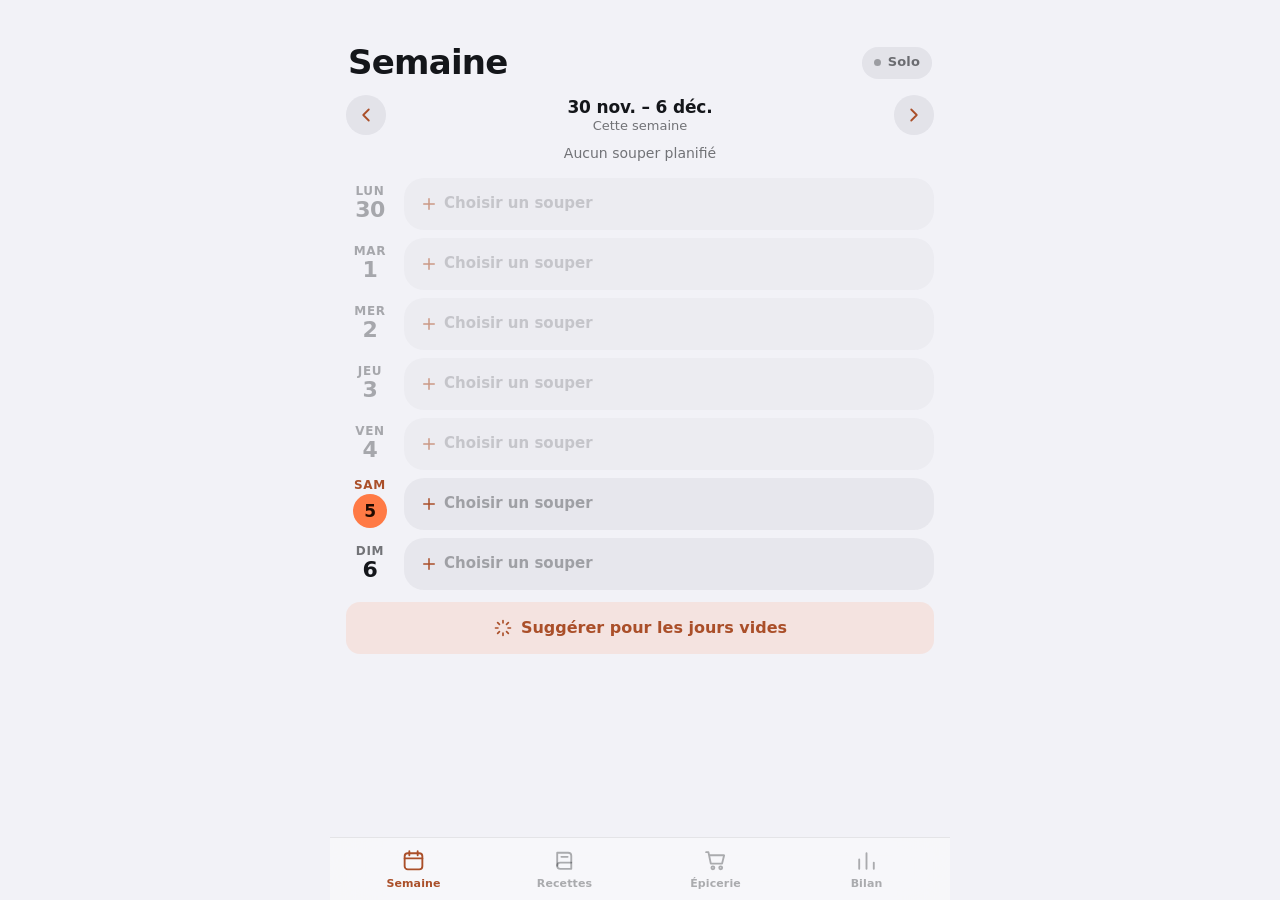
<file: index.html>
<!DOCTYPE html>
<html lang="fr">
<head>
<meta charset="UTF-8">
<meta name="viewport" content="width=device-width, initial-scale=1, viewport-fit=cover">
<title>Popote</title>
<meta name="theme-color" content="#000000" media="(prefers-color-scheme: dark)">
<meta name="theme-color" content="#F2F2F7" media="(prefers-color-scheme: light)">
<meta name="mobile-web-app-capable" content="yes">
<meta name="apple-mobile-web-app-capable" content="yes">
<meta name="apple-mobile-web-app-title" content="Popote">
<meta name="apple-mobile-web-app-status-bar-style" content="black-translucent">
<link rel="stylesheet" href="style.css?v=6">
<link rel="manifest" href="manifest.json">
<link rel="apple-touch-icon" href="icons/icon-180.png">
<link rel="icon" href="icons/icon-192.png" type="image/png">
</head>
<body>

<div class="app" id="app">
  <main class="pages">

    <!-- ── Semaine ── -->
    <section class="page" id="page-semaine" data-tab="semaine">
      <div class="page-bar"><span class="page-bar-title">Semaine</span></div>
      <div class="page-scroll">
        <div class="title-row">
          <h1 class="big-title">Semaine</h1>
          <button class="sync-pill" data-open-settings aria-label="Partage et réglages"></button>
        </div>
        <div class="week-nav">
          <button class="icon-btn" id="week-prev" aria-label="Semaine précédente">
            <svg viewBox="0 0 24 24"><path d="m15 6-6 6 6 6"/></svg>
          </button>
          <button class="week-label" id="week-label" aria-label="Revenir à cette semaine">
            <span class="week-range" id="week-range"></span>
            <span class="week-rel" id="week-rel"></span>
          </button>
          <button class="icon-btn" id="week-next" aria-label="Semaine suivante">
            <svg viewBox="0 0 24 24"><path d="m9 6 6 6-6 6"/></svg>
          </button>
        </div>
        <p class="week-sum" id="week-sum"></p>
        <div class="days" id="days"></div>
        <button class="tile-btn" id="fill-week">
          <svg viewBox="0 0 24 24" aria-hidden="true"><path d="M12 3v3M12 18v3M3 12h3M18 12h3M5.6 5.6l2.1 2.1M16.3 16.3l2.1 2.1M5.6 18.4l2.1-2.1M16.3 7.7l2.1-2.1"/></svg>
          Suggérer pour les jours vides
        </button>
      </div>
    </section>

    <!-- ── Recettes ── -->
    <section class="page" id="page-recettes" data-tab="recettes" hidden>
      <div class="page-bar"><span class="page-bar-title">Recettes</span></div>
      <div class="page-scroll">
        <div class="title-row">
          <h1 class="big-title">Recettes</h1>
          <button class="sync-pill" data-open-settings aria-label="Partage et réglages"></button>
        </div>
        <div class="tile-row top">
          <button class="tile-btn" id="new-recipe">
            <svg viewBox="0 0 24 24" aria-hidden="true"><path d="M12 5v14M5 12h14"/></svg>
            Nouvelle
          </button>
          <button class="tile-btn" id="import-recipe">
            <svg viewBox="0 0 24 24" aria-hidden="true"><path d="M12 4v11M7.5 10.5 12 15l4.5-4.5M5 19h14"/></svg>
            Importer
          </button>
        </div>
        <label class="search">
          <svg viewBox="0 0 24 24" aria-hidden="true"><circle cx="11" cy="11" r="6.5"/><path d="m20 20-4.2-4.2"/></svg>
          <input id="rec-search" type="search" placeholder="Rechercher une recette ou un ingrédient" autocomplete="off">
        </label>
        <div class="filters" id="rec-filters"></div>
        <div class="rec-list" id="rec-list"></div>
      </div>
    </section>

    <!-- ── Épicerie ── -->
    <section class="page" id="page-epicerie" data-tab="epicerie" hidden>
      <div class="page-bar"><span class="page-bar-title">Épicerie</span></div>
      <div class="page-scroll">
        <div class="title-row">
          <h1 class="big-title">Épicerie</h1>
          <button class="sync-pill" data-open-settings aria-label="Partage et réglages"></button>
        </div>
        <p class="big-sub" id="groc-sub"></p>
        <div class="groc-hero" id="groc-hero" hidden>
          <svg class="ring" viewBox="0 0 44 44" aria-hidden="true"><circle cx="22" cy="22" r="18"/><circle class="ring-fill" cx="22" cy="22" r="18" pathLength="100"/></svg>
          <div class="hero-left"><b id="hero-left"></b><small id="hero-left-sub"></small></div>
          <div class="hero-budget" id="groc-budget"></div>
        </div>
        <button class="primary-btn wide shop-btn" id="groc-shop" hidden>
          <svg viewBox="0 0 24 24" aria-hidden="true"><path d="M3 4h2.2l2.3 11h10.8l2-8H6.4"/><circle cx="9.5" cy="19" r="1.4"/><circle cx="17" cy="19" r="1.4"/></svg>
          Mode magasin
        </button>
        <form class="add-row" id="add-extra">
          <input id="extra-input" placeholder="Ajouter un article (ex. 2 l de lait)" autocomplete="off" enterkeyhint="done">
          <button class="add-btn" aria-label="Ajouter">
            <svg viewBox="0 0 24 24"><path d="M12 5v14M5 12h14"/></svg>
          </button>
        </form>
        <div id="groc-list"></div>
        <div class="groc-foot" id="groc-foot">
          <button class="ghost-btn" id="groc-pantry">Garde-manger</button>
          <button class="ghost-btn" id="groc-share">Partager</button>
          <button class="ghost-btn" id="groc-reset">Décocher</button>
        </div>
      </div>
    </section>

    <!-- ── Bilan ── -->
    <section class="page" id="page-bilan" data-tab="bilan" hidden>
      <div class="page-bar"><span class="page-bar-title">Bilan</span></div>
      <div class="page-scroll">
        <div class="title-row">
          <h1 class="big-title">Bilan</h1>
          <button class="sync-pill" data-open-settings aria-label="Partage et réglages"></button>
        </div>
        <div id="bilan"></div>
      </div>
    </section>
  </main>

  <nav class="tabbar" id="tabbar">
    <button class="tab" data-tab="semaine">
      <svg viewBox="0 0 24 24"><rect x="3.5" y="5" width="17" height="15.5" rx="3"/><path d="M3.5 10h17M8 3v4M16 3v4"/></svg>
      <span>Semaine</span>
    </button>
    <button class="tab" data-tab="recettes">
      <svg viewBox="0 0 24 24"><path d="M5 4.5h10.5a3 3 0 0 1 3 3V20H8a3 3 0 0 1-3-3z"/><path d="M5 17a3 3 0 0 1 3-3h10.5M9 8.5h6"/></svg>
      <span>Recettes</span>
    </button>
    <button class="tab" data-tab="epicerie">
      <svg viewBox="0 0 24 24"><path d="M3 4h2.2l2.3 11h10.8l2-8H6.4"/><circle cx="9.5" cy="19" r="1.4"/><circle cx="17" cy="19" r="1.4"/></svg>
      <span>Épicerie</span>
      <b class="tab-badge" id="groc-badge" hidden></b>
    </button>
    <button class="tab" data-tab="bilan">
      <svg viewBox="0 0 24 24"><path d="M5 20V11M12 20V5M19 20v-6"/></svg>
      <span>Bilan</span>
    </button>
  </nav>
</div>

<div class="scrim" id="scrim" hidden></div>
<div class="sheet" id="sheet" role="dialog" aria-modal="true" hidden></div>
<div class="toast" id="toast" role="status" aria-live="polite"></div>

<script type="module" src="js/app.js?v=6"></script>
<script>
  if ("serviceWorker" in navigator) {
    addEventListener("load", () => navigator.serviceWorker.register("sw.js").catch(() => {}));
  }
</script>
</body>
</html>
</file>
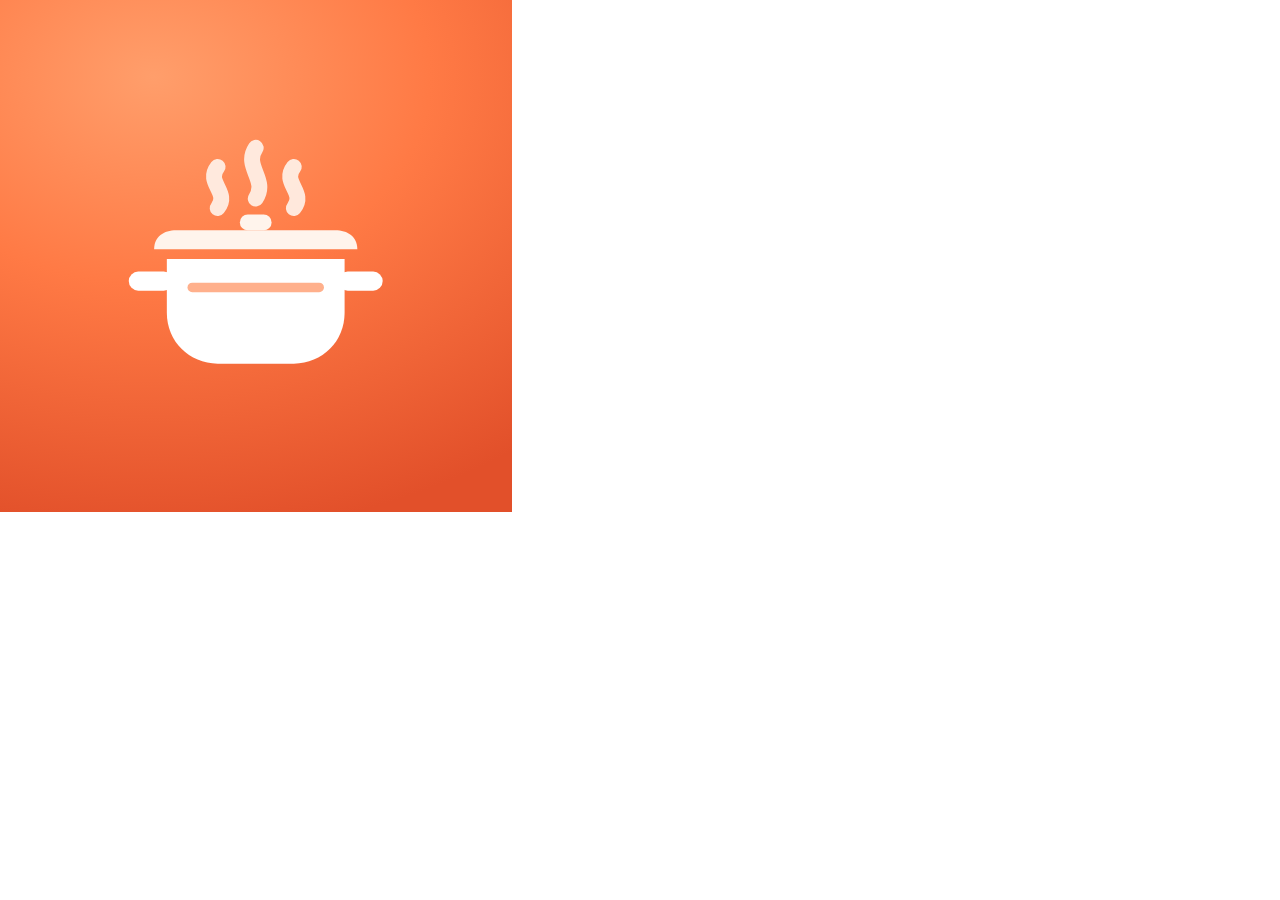
<file: icons/icon.html>
<!doctype html><html><head><meta charset="utf-8"><style>
html,body{margin:0;background:transparent}
.i{width:512px;height:512px;display:grid;place-items:center;
 background:radial-gradient(120% 90% at 30% 15%,#FF9E6B 0%,#FF7A45 45%,#E2502A 100%);}
.m .i{background:radial-gradient(120% 90% at 30% 15%,#FF9E6B 0%,#FF7A45 45%,#E2502A 100%)}
svg{width:62%;height:62%}
.m svg{width:48%;height:48%}
</style></head><body class="">
<div class="i"><svg viewBox="0 0 100 100">
  <!-- vapeur -->
  <g fill="none" stroke="#FFF4EC" stroke-width="5" stroke-linecap="round" opacity=".9">
    <path d="M38 22c-4 5 4 8 0 13"/><path d="M50 16c-4 6 4 10 0 16"/><path d="M62 22c-4 5 4 8 0 13"/>
  </g>
  <!-- couvercle -->
  <rect x="45" y="37" width="10" height="5" rx="2.5" fill="#FFF4EC"/>
  <path d="M18 48c0-4 3-6 7-6h50c4 0 7 2 7 6z" fill="#FFF4EC"/>
  <!-- marmite -->
  <path d="M22 51h56v17c0 9-7 16-16 16H38c-9 0-16-7-16-16z" fill="#FFFFFF"/>
  <rect x="10" y="55" width="14" height="6" rx="3" fill="#FFFFFF"/>
  <rect x="76" y="55" width="14" height="6" rx="3" fill="#FFFFFF"/>
  <path d="M30 60h40" stroke="#FFB08C" stroke-width="3" stroke-linecap="round"/>
</svg></div>
<script>if(location.hash==="#m")document.body.className="m"</script>
</body></html>
</file>
<file: style.css>
/* ============================================================
   Popote — feuille de style
   Même grammaire que Reps : toutes les couleurs sont des tokens
   posés ici, redéfinis pour le thème clair (qui suit iOS). Un seul
   accent, « tomate », dont le reste se déduit en color-mix.
   ============================================================ */

:root {
  --accent:     #FF7A45;
  --accent-ink: #1F0A00;
  --accent-tx:  #FF9A6E;
  --accent-soft: color-mix(in srgb, var(--accent) 16%, transparent);

  --bg:      #000000;
  --card:    #141518;
  --card-2:  #1C1D21;
  --fill:    rgba(255,255,255,.07);
  --fill-2:  rgba(255,255,255,.11);
  --line:    rgba(255,255,255,.09);
  --hair:    rgba(255,255,255,.08);

  --tx:      #F2F3F5;
  --tx-2:    rgba(242,243,245,.58);
  --tx-3:    rgba(242,243,245,.32);

  --bar:       rgba(12,12,14,.72);
  --bar-solid: #0C0C0E;
  --sheet:     rgba(26,27,31,.86);
  --sheet-solid: #1A1B1F;
  --toast:     rgba(40,41,46,.94);
  --scrim:     rgba(0,0,0,.55);

  --green: #30D158; --orange: #FF9F0A; --red: #FF453A;
  --red-tx: #FF8A80;

  --sh-card: 0 1px 0 rgba(255,255,255,.04) inset;
  --sh-sheet: 0 -20px 60px rgba(0,0,0,.6);

  --r-xl: 28px; --r-lg: 20px; --r-md: 14px; --r-sm: 10px;
  --safe-t: env(safe-area-inset-top, 0px);
  --safe-b: env(safe-area-inset-bottom, 0px);
  --tabbar-h: 52px;
  color-scheme: dark;
}

@media (prefers-color-scheme: light) {
  :root {
    --accent-tx: color-mix(in srgb, var(--accent) 60%, #2A0E00);
    --accent-soft: color-mix(in srgb, var(--accent) 13%, transparent);

    --bg:     #F2F2F7;
    --card:   #FFFFFF;
    --card-2: #FFFFFF;
    --fill:   rgba(118,118,128,.12);
    --fill-2: rgba(118,118,128,.18);
    --line:   rgba(0,0,0,.08);
    --hair:   rgba(0,0,0,.08);

    --tx:   #14161A;
    --tx-2: rgba(20,22,26,.58);
    --tx-3: rgba(20,22,26,.34);

    --bar:   rgba(248,248,250,.74);
    --bar-solid: #F7F7F9;
    --sheet: rgba(250,250,252,.9);
    --sheet-solid: #FAFAFC;
    --toast: rgba(30,31,35,.94);
    --scrim: rgba(0,0,0,.25);
    --red-tx: #C9271C;

    --sh-card: 0 1px 2px rgba(0,0,0,.04), 0 4px 14px rgba(0,0,0,.04);
    --sh-sheet: 0 -12px 40px rgba(0,0,0,.14);
    color-scheme: light;
  }
}

* { box-sizing: border-box; -webkit-tap-highlight-color: transparent; }
[hidden] { display: none !important; }

html, body { height: 100%; margin: 0; }
body {
  background: var(--bg);
  color: var(--tx);
  font: 100%/1.45 -apple-system, BlinkMacSystemFont, "SF Pro Text", system-ui, "Segoe UI", sans-serif;
  -webkit-font-smoothing: antialiased;
  overflow: hidden;
  overscroll-behavior: none;
}
button, input, textarea { font: inherit; color: inherit; }
button { cursor: pointer; background: none; border: 0; padding: 0; }
button:disabled { cursor: default; }
:where(input, textarea) { font-size: max(1rem, 16px); }   /* pas de zoom iOS au focus */
svg { width: 22px; height: 22px; fill: none; stroke: currentColor; stroke-width: 2;
      stroke-linecap: round; stroke-linejoin: round; flex: none; }
code { font-family: ui-monospace, "SF Mono", Menlo, monospace; font-size: .9em; }

/* Retour tactile commun : sur l'appui, instantané. */
.meal, .pick-row, .rec-card, .tile-btn, .primary-btn, .ghost-btn, .icon-btn, .add-btn,
.g-main, .tab, .sync-pill, .week-label, .stepper button, .emoji-quick button, .head-btn, .g-del {
  transition: transform .12s ease-out, background-color .15s, opacity .15s;
  touch-action: manipulation;
}
:is(.meal, .pick-row, .rec-card, .tile-btn, .primary-btn, .ghost-btn, .g-main):active { transform: scale(.975); }
:is(.icon-btn, .add-btn, .stepper button, .emoji-quick button, .sync-pill, .g-del):active { transform: scale(.9); }
:is(.head-btn, .tab):active { opacity: .55; }

/* ── Squelette ─────────────────────────────────────────────── */

.app { height: 100%; max-width: 620px; margin: 0 auto; position: relative; }
.pages, .page { position: absolute; inset: 0; }
.page-scroll {
  height: 100%; overflow-y: auto; -webkit-overflow-scrolling: touch;
  padding: calc(var(--safe-t) + 18px) 16px calc(var(--tabbar-h) + var(--safe-b) + 32px);
  overscroll-behavior-y: contain;
}

/* Barre du haut : invisible tant que le grand titre est à l'écran,
   puis matériau translucide + petit titre, comme iOS. */
.page-bar {
  position: absolute; top: 0; left: 0; right: 0; z-index: 5;
  height: calc(var(--safe-t) + 44px); padding-top: var(--safe-t);
  display: grid; place-items: center;
  pointer-events: none;
  background: transparent; border-bottom: .5px solid transparent;
  transition: background-color .2s, border-color .2s;
}
.page-bar-title { font-weight: 600; font-size: 1.0625rem; opacity: 0; transform: translateY(4px);
                  transition: opacity .2s, transform .2s; }
.page.scrolled .page-bar {
  background: var(--bar); border-bottom-color: var(--hair);
  -webkit-backdrop-filter: blur(24px) saturate(180%); backdrop-filter: blur(24px) saturate(180%);
}
.page.scrolled .page-bar-title { opacity: 1; transform: none; }

.title-row { display: flex; align-items: center; justify-content: space-between; gap: 12px; margin: 26px 2px 6px; }
.big-title { font-size: 2.125rem; line-height: 1.1; letter-spacing: -.022em; font-weight: 800; margin: 0; }
.big-sub { margin: 0 2px 12px; color: var(--tx-2); font-size: .9375rem; }

/* ── Pastille de synchro ── */
.sync-pill {
  display: inline-flex; align-items: center; gap: 7px;
  height: 32px; padding: 0 12px; border-radius: 99px;
  background: var(--fill); color: var(--tx-2);
  font-size: .8125rem; font-weight: 600; letter-spacing: .01em;
}
.sync-pill i { width: 7px; height: 7px; border-radius: 50%; background: var(--tx-3); }
.sync-pill[data-tone="ok"] i   { background: var(--green); box-shadow: 0 0 0 3px color-mix(in srgb, var(--green) 25%, transparent); }
.sync-pill[data-tone="busy"] i { background: var(--accent); animation: pulse 1s ease-in-out infinite alternate; }
.sync-pill[data-tone="warn"] i { background: var(--orange); }
.sync-pill[data-tone="bad"] i  { background: var(--red); }
@keyframes pulse { to { opacity: .3; } }

/* ── Boutons génériques ── */
.icon-btn {
  width: 40px; height: 40px; border-radius: 50%;
  display: grid; place-items: center; color: var(--accent-tx); background: var(--fill);
}
.tile-btn {
  width: 100%; margin-top: 12px; min-height: 52px; border-radius: var(--r-md);
  display: flex; align-items: center; justify-content: center; gap: 8px;
  color: var(--accent-tx); font-weight: 600; background: var(--accent-soft);
}
.tile-btn svg { width: 20px; height: 20px; }
.primary-btn {
  min-height: 50px; padding: 0 20px; border-radius: var(--r-md);
  background: var(--accent); color: var(--accent-ink); font-weight: 700;
}
.ghost-btn {
  min-height: 46px; padding: 0 18px; border-radius: var(--r-md);
  background: var(--fill); color: var(--accent-tx); font-weight: 600;
}
.ghost-btn.danger { color: var(--red-tx); }
.wide { width: 100%; margin-top: 10px; }
.head-btn { min-width: 64px; min-height: 44px; color: var(--accent-tx); font-size: 1.0625rem; text-align: left; }
.head-btn:last-child { text-align: right; }
.head-btn.strong { font-weight: 700; }
.head-btn:disabled { color: var(--tx-3); }
.chip {
  flex: none; font-size: .75rem; font-weight: 600; padding: 4px 9px; border-radius: 99px;
  color: var(--accent-tx); background: var(--accent-soft);
}
.empty-note { color: var(--tx-2); text-align: center; padding: 28px 12px; margin: 0; }

.search {
  display: flex; align-items: center; gap: 8px; height: 42px; padding: 0 12px; margin: 10px 0 14px;
  border-radius: 12px; background: var(--fill); color: var(--tx-2);
}
.search svg { width: 18px; height: 18px; }
.search input { flex: 1; min-width: 0; border: 0; outline: 0; background: none; color: var(--tx); }
.search input::placeholder { color: var(--tx-3); }
.search input::-webkit-search-cancel-button { filter: grayscale(1); }

/* ── Semaine ───────────────────────────────────────────────── */

.week-nav { display: flex; align-items: center; gap: 10px; margin: 12px 0 16px; }
.week-label { flex: 1; display: flex; flex-direction: column; align-items: center; line-height: 1.2; padding: 4px; border-radius: 12px; }
.week-range { font-weight: 700; font-size: 1.0625rem; letter-spacing: -.01em; }
.week-rel { font-size: .8125rem; color: var(--tx-2); }

.days { display: flex; flex-direction: column; gap: 8px; }
.day { display: flex; align-items: stretch; gap: 10px; }
.day-date {
  flex: none; width: 48px; display: flex; flex-direction: column; align-items: center; justify-content: center;
  line-height: 1.1;
}
.dow { font-size: .75rem; font-weight: 600; text-transform: uppercase; letter-spacing: .06em; color: var(--tx-2); }
.dnum { font-size: 1.375rem; font-weight: 700; letter-spacing: -.02em; font-variant-numeric: tabular-nums; }
.day.today .dow { color: var(--accent-tx); }
.day.today .dnum {
  color: var(--accent-ink); background: var(--accent);
  width: 34px; height: 34px; border-radius: 50%; display: grid; place-items: center;
  font-size: 1.0625rem; margin-top: 2px;
}
.day-date.small { width: 40px; }

.meal {
  flex: 1; min-width: 0; min-height: 64px; display: flex; align-items: center; gap: 12px;
  padding: 10px 14px; border-radius: var(--r-lg); text-align: left;
  background: var(--card); box-shadow: var(--sh-card);
}
.meal.empty {
  justify-content: center; gap: 6px; color: var(--tx-3); font-weight: 600; font-size: .9375rem;
  background: transparent; box-shadow: none; border: 1.5px dashed var(--line);
}
.meal.empty svg { width: 18px; height: 18px; }
.day.today .meal:not(.empty) { box-shadow: var(--sh-card), inset 0 0 0 1.5px color-mix(in srgb, var(--accent) 55%, transparent); }
.meal-emoji {
  flex: none; width: 42px; height: 42px; border-radius: 12px; display: grid; place-items: center;
  font-size: 1.5rem; background: var(--fill);
}
.meal-main { flex: 1; min-width: 0; display: flex; flex-direction: column; line-height: 1.25; }
.meal-main b { font-weight: 600; white-space: nowrap; overflow: hidden; text-overflow: ellipsis; }
.meal-main small { color: var(--tx-2); font-size: .8125rem; margin-top: 2px; }

/* ── Recettes ──────────────────────────────────────────────── */

.rec-list, .pick-list { display: flex; flex-direction: column; gap: 8px; }
.rec-card, .pick-row {
  display: flex; align-items: center; gap: 12px; padding: 10px 14px; min-height: 66px;
  border-radius: var(--r-lg); background: var(--card); box-shadow: var(--sh-card); text-align: left;
}
.rec-emoji {
  flex: none; width: 46px; height: 46px; border-radius: 13px; display: grid; place-items: center;
  font-size: 1.625rem; background: var(--fill);
}
.pick-row { background: var(--fill); box-shadow: none; }
.pick-row.current { background: var(--accent-soft); }
.pick-row .meal-emoji { background: var(--card-2); }
.tick { color: var(--accent-tx); }

/* ── Épicerie ──────────────────────────────────────────────── */

.progress { height: 6px; border-radius: 99px; background: var(--fill); overflow: hidden; margin: 0 2px 16px; }
.progress span {
  display: block; height: 100%; border-radius: inherit; background: var(--accent);
  transform-origin: left; transition: transform .45s cubic-bezier(.2,.8,.2,1);
}
.add-row { display: flex; gap: 8px; margin-bottom: 18px; }
.add-row input {
  flex: 1; min-width: 0; height: 46px; padding: 0 14px; border-radius: var(--r-md);
  border: 0; outline: 0; background: var(--card); box-shadow: var(--sh-card);
}
.add-row input::placeholder { color: var(--tx-3); }
.add-row input:focus { box-shadow: 0 0 0 2px var(--accent); }
.add-btn {
  flex: none; width: 46px; height: 46px; border-radius: var(--r-md);
  display: grid; place-items: center; background: var(--accent); color: var(--accent-ink);
}

.aisle { margin-bottom: 18px; }
.aisle-head {
  display: flex; justify-content: space-between; align-items: baseline;
  padding: 0 6px 6px; font-weight: 700; font-size: .9375rem;
}
.aisle-head small { color: var(--tx-3); font-weight: 600; font-variant-numeric: tabular-nums; }
.aisle-card { border-radius: var(--r-lg); background: var(--card); box-shadow: var(--sh-card); overflow: hidden; }
.g-row { display: flex; align-items: center; }
.g-row + .g-row { border-top: .5px solid var(--hair); }
.g-main { flex: 1; min-width: 0; display: flex; align-items: center; gap: 12px; padding: 11px 14px; text-align: left; min-height: 56px; }
.g-main:active { transform: none; background: var(--fill); }
.check {
  flex: none; width: 24px; height: 24px; border-radius: 50%;
  border: 2px solid var(--tx-3); display: grid; place-items: center;
  transition: background-color .15s, border-color .15s;
}
.check svg { width: 15px; height: 15px; stroke-width: 3; color: var(--accent-ink); opacity: 0; transition: opacity .12s; }
.g-row.done .check { background: var(--accent); border-color: var(--accent); }
.g-row.done .check svg { opacity: 1; }
.g-text { flex: 1; min-width: 0; display: flex; flex-direction: column; line-height: 1.25; }
.g-text b { font-weight: 500; }
.g-text b::first-letter { text-transform: uppercase; }
.g-text small { color: var(--tx-3); font-size: .75rem; margin-top: 2px; white-space: nowrap; overflow: hidden; text-overflow: ellipsis; }
.g-qty { flex: none; color: var(--tx-2); font-size: .9375rem; font-variant-numeric: tabular-nums; }
.g-row.done .g-text b { color: var(--tx-3); text-decoration: line-through; text-decoration-color: var(--tx-3); }
.g-row.done .g-qty { color: var(--tx-3); }
.g-del { flex: none; width: 44px; height: 44px; margin-right: 4px; display: grid; place-items: center; color: var(--tx-3); }
.g-del svg { width: 18px; height: 18px; }
.groc-foot { display: flex; gap: 8px; margin-top: 4px; }
.groc-foot .ghost-btn { flex: 1; }

.empty-state { text-align: center; padding: 40px 24px; color: var(--tx-2); }
.empty-state b { display: block; color: var(--tx); font-size: 1.0625rem; margin: 8px 0 4px; }
.empty-state p { margin: 0 auto; max-width: 30ch; font-size: .9375rem; }
.empty-emoji { font-size: 2.75rem; }

/* ── Barre d'onglets ───────────────────────────────────────── */

.tabbar {
  position: absolute; left: 0; right: 0; bottom: 0; z-index: 10;
  display: flex; justify-content: space-around;
  padding: 6px 8px calc(var(--safe-b) + 4px);
  background: var(--bar); border-top: .5px solid var(--hair);
  -webkit-backdrop-filter: blur(24px) saturate(180%); backdrop-filter: blur(24px) saturate(180%);
}
.tab {
  position: relative; flex: 1; max-width: 140px; height: var(--tabbar-h);
  display: flex; flex-direction: column; align-items: center; justify-content: center; gap: 3px;
  color: var(--tx-3); font-size: .6875rem; font-weight: 600; letter-spacing: .01em;
}
.tab svg { width: 25px; height: 25px; stroke-width: 1.8; }
.tab[aria-current="page"] { color: var(--accent-tx); }
.tab-badge {
  position: absolute; top: 4px; left: calc(50% + 8px);
  min-width: 18px; height: 18px; padding: 0 5px; border-radius: 99px;
  background: var(--accent); color: var(--accent-ink);
  font-size: .6875rem; font-weight: 700; line-height: 18px; text-align: center; font-variant-numeric: tabular-nums;
}

/* ── Feuille du bas ────────────────────────────────────────── */

.scrim { position: fixed; inset: 0; z-index: 40; background: var(--scrim); opacity: 0; }
.sheet {
  position: fixed; left: 0; right: 0; bottom: 0; z-index: 41;
  max-width: 620px; margin: 0 auto; max-height: calc(100dvh - var(--safe-t) - 24px);
  display: flex; flex-direction: column;
  border-radius: var(--r-xl) var(--r-xl) 0 0;
  background: var(--sheet); box-shadow: var(--sh-sheet);
  -webkit-backdrop-filter: blur(30px) saturate(180%); backdrop-filter: blur(30px) saturate(180%);
  transform: translate3d(0,100%,0); will-change: transform;
}
.grabber {
  position: absolute; top: 6px; left: 50%; width: 38px; height: 5px; margin-left: -19px;
  border-radius: 99px; background: var(--tx-3); pointer-events: none;
}
.sheet-head {
  flex: none; display: flex; align-items: center; justify-content: space-between; gap: 8px;
  padding: 14px 16px 6px; touch-action: none; cursor: grab;
}
.sheet-title { font-weight: 700; font-size: 1.0625rem; text-align: center; flex: 1; min-width: 0;
               white-space: nowrap; overflow: hidden; text-overflow: ellipsis; }
.sheet-body {
  flex: 1; min-height: 0; overflow-y: auto; overscroll-behavior: contain;
  padding: 8px 16px calc(var(--safe-b) + 24px);
}
.sheet-sub { color: var(--tx-2); margin: 0 2px 12px; }
.sheet .search { margin-top: 4px; }

/* Détail de recette */
.rd-hero { text-align: center; padding: 4px 8px 14px; }
.rd-emoji { font-size: 3.5rem; line-height: 1; display: block; }
.rd-hero h2 { margin: 10px 0 4px; font-size: 1.5rem; line-height: 1.15; letter-spacing: -.018em; font-weight: 800; }
.rd-hero p { margin: 0; color: var(--tx-2); }
.rd-actions { display: flex; gap: 8px; margin-bottom: 20px; }
.rd-actions > * { flex: 1; }
.rd-sec { margin-bottom: 22px; }
.rd-sec-head { display: flex; justify-content: space-between; align-items: center; margin-bottom: 8px; }
.rd-sec h3 { margin: 0 2px; font-size: 1.1875rem; letter-spacing: -.01em; }
.stepper { display: flex; align-items: center; gap: 4px; background: var(--fill); border-radius: 99px; padding: 3px; }
.stepper button {
  width: 32px; height: 32px; border-radius: 50%; display: grid; place-items: center;
  background: var(--card-2); color: var(--accent-tx);
}
.stepper button:disabled { color: var(--tx-3); }
.stepper svg { width: 16px; height: 16px; stroke-width: 2.4; }
.stepper span { min-width: 88px; text-align: center; font-size: .875rem; font-weight: 600; font-variant-numeric: tabular-nums; }
.ing-list { list-style: none; margin: 0; padding: 4px 14px; border-radius: var(--r-lg); background: var(--card-2); }
.ing-list li { display: flex; align-items: center; gap: 10px; padding: 9px 0; }
.ing-list li + li { border-top: .5px solid var(--hair); }
.ing-dot { font-size: .95rem; width: 22px; text-align: center; }
.steps { margin: 0; padding: 0; list-style: none; counter-reset: s; }
.steps li { counter-increment: s; display: flex; gap: 12px; padding: 8px 2px; line-height: 1.5; }
.steps li::before {
  content: counter(s); flex: none; width: 26px; height: 26px; border-radius: 50%;
  display: grid; place-items: center; font-size: .8125rem; font-weight: 700;
  background: var(--accent-soft); color: var(--accent-tx); margin-top: 1px;
}

/* Éditeur */
.editor .field { display: block; margin-bottom: 14px; }
.field > span { display: block; font-size: .8125rem; font-weight: 600; color: var(--tx-2); margin: 0 4px 6px; }
.field em { font-style: normal; font-weight: 500; color: var(--tx-3); }
.field input, .field textarea {
  width: 100%; border: 0; outline: 0; border-radius: var(--r-md);
  background: var(--card-2); padding: 12px 14px; line-height: 1.45;
  box-shadow: var(--sh-card);
}
.field textarea { resize: vertical; min-height: 96px; }
.field input:focus, .field textarea:focus { box-shadow: 0 0 0 2px var(--accent); }
.field-row { display: flex; gap: 10px; }
.field-row .field { flex: 1; }
.emoji-row { display: flex; gap: 10px; align-items: center; margin-bottom: 16px; }
.emoji-input {
  flex: none; width: 64px; height: 64px; border-radius: 18px; border: 0; outline: 0;
  text-align: center; font-size: 2rem !important; background: var(--card-2); box-shadow: var(--sh-card);
}
.emoji-quick { display: flex; gap: 2px; overflow-x: auto; scrollbar-width: none; padding: 4px 0; }
.emoji-quick::-webkit-scrollbar { display: none; }
.emoji-quick button { flex: none; width: 40px; height: 40px; border-radius: 12px; font-size: 1.375rem; }
.ing-preview { display: flex; flex-wrap: wrap; gap: 6px; margin: -6px 0 16px; }
.prev-chip { font-size: .8125rem; padding: 4px 10px; border-radius: 99px; background: var(--fill); color: var(--tx-2); }

/* Réglages */
.set-h { font-size: .8125rem; text-transform: uppercase; letter-spacing: .06em; color: var(--tx-2); margin: 10px 4px 8px; }
.set-h ~ .set-h { margin-top: 28px; }
.set-card { border-radius: var(--r-lg); background: var(--card-2); padding: 2px 14px; }
.set-line { display: flex; justify-content: space-between; align-items: center; gap: 12px; padding: 12px 0; }
.set-line + .set-line { border-top: .5px solid var(--hair); }
.set-line span { color: var(--tx-2); }
.code { font-size: .75rem; letter-spacing: .02em; text-align: right; white-space: nowrap; }
.set-line > span { flex: none; }
.note { color: var(--tx-2); font-size: .875rem; margin: 10px 4px; }
.note.center { text-align: center; color: var(--tx-3); margin-top: 24px; }
.sheet .add-row { margin-top: 10px; }
.sheet .add-row input { background: var(--card-2); }

/* ── Toast ── */
.toast {
  position: fixed; left: 50%; z-index: 60;
  bottom: calc(var(--tabbar-h) + var(--safe-b) + 22px);
  display: flex; align-items: center; gap: 14px;
  max-width: min(92vw, 420px); padding: 10px 10px 10px 18px; min-height: 48px;
  border-radius: 99px; background: var(--toast); color: #F2F3F5;
  box-shadow: 0 12px 34px rgba(0,0,0,.35);
  -webkit-backdrop-filter: blur(20px); backdrop-filter: blur(20px);
  font-size: .9375rem; font-weight: 500;
  opacity: 0; pointer-events: none;
  transform: translate(-50%, 16px) scale(.96);
  transition: opacity .2s ease, transform .35s cubic-bezier(.2,.9,.25,1);
}
.toast.show { opacity: 1; pointer-events: auto; transform: translate(-50%, 0) scale(1); }
.toast span { white-space: nowrap; overflow: hidden; text-overflow: ellipsis; }
.toast button { flex: none; padding: 7px 14px; border-radius: 99px; background: rgba(255,255,255,.12); color: #FFB08C; font-weight: 700; }
.toast:not(:has(button)) { padding-right: 18px; }

/* ══ v2 ═══════════════════════════════════════════════════════ */

/* ── Filtres ── */
.filters {
  display: flex; gap: 6px; overflow-x: auto; scrollbar-width: none;
  margin: -4px -16px 14px; padding: 2px 16px;
}
.filters::-webkit-scrollbar { display: none; }
.filters.wrap { flex-wrap: wrap; overflow: visible; margin: 0; padding: 0; }
.fchip {
  flex: none; height: 34px; padding: 0 13px; border-radius: 99px;
  background: var(--fill); color: var(--tx-2); font-size: .875rem; font-weight: 600;
  transition: transform .12s ease-out, background-color .15s, color .15s;
}
.fchip:active { transform: scale(.94); }
.fchip.on { background: var(--accent); color: var(--accent-ink); }

.tile-row { display: flex; gap: 8px; }
.tile-row .tile-btn { flex: 1; }

/* ── Vignettes photo ── */
.has-photo { padding: 0; overflow: hidden; }
.has-photo img { width: 100%; height: 100%; object-fit: cover; display: block; }
.stars-inline { color: var(--orange); letter-spacing: .02em; }

/* ── Détail : photo, étoiles, notes ── */
.rd-photo {
  margin: -2px -16px 14px; aspect-ratio: 16 / 10; overflow: hidden;
  mask-image: linear-gradient(#000 70%, transparent);
  -webkit-mask-image: linear-gradient(#000 70%, transparent);
}
.rd-photo img { width: 100%; height: 100%; object-fit: cover; display: block; }
.rd-photo + .rd-hero { margin-top: -40px; position: relative; }
.rd-tags { display: flex; flex-wrap: wrap; justify-content: center; gap: 6px; margin-top: 10px; }
.stars { display: flex; justify-content: center; gap: 2px; margin-top: 10px; }
.stars button {
  width: 40px; height: 40px; font-size: 1.625rem; line-height: 1; color: var(--fill-2);
  transition: color .15s;
}
.stars button.on { color: var(--orange); }
.stars.big button { width: 52px; height: 52px; font-size: 2.25rem; }
.cook-btn { display: flex; align-items: center; justify-content: center; gap: 8px; margin: 0 0 8px; }
.note-box {
  width: 100%; border: 0; outline: 0; border-radius: var(--r-md); resize: vertical;
  background: var(--card-2); padding: 12px 14px; line-height: 1.45; box-shadow: var(--sh-card);
}
.note-box:focus { box-shadow: 0 0 0 2px var(--accent); }
.source-link { display: flex; align-items: center; justify-content: center; text-decoration: none; }

/* ── Import ── */
.how { margin: 0 0 14px; padding: 0 0 0 22px; color: var(--tx-2); font-size: .9375rem; }
.how li { margin-bottom: 6px; }
.how b { color: var(--tx); }
#im-paste { display: flex; align-items: center; justify-content: center; gap: 8px; margin: 0 0 14px; }

/* ── Éditeur : photo ── */
.photo-pick { margin-bottom: 14px; }
.photo-pick img { width: 100%; aspect-ratio: 16 / 10; object-fit: cover; border-radius: var(--r-lg); display: block; }
.photo-empty {
  display: flex; align-items: center; justify-content: center; gap: 8px; height: 64px; cursor: pointer;
  border-radius: var(--r-lg); border: 1.5px dashed var(--line); color: var(--tx-2); font-weight: 600;
}
.photo-actions { display: flex; gap: 8px; margin-top: 8px; }
.photo-btn {
  flex: 1; height: 38px; border-radius: 12px; display: grid; place-items: center; cursor: pointer;
  background: var(--fill); color: var(--accent-tx); font-weight: 600; font-size: .9375rem;
}

/* ── Épicerie : budget, prix, garde-manger ── */
.budget {
  display: grid; grid-template-columns: 1fr auto; align-items: baseline; row-gap: 1px;
  margin: -6px 2px 16px; padding: 12px 14px; border-radius: var(--r-md);
  background: var(--card); box-shadow: var(--sh-card);
}
.budget span { color: var(--tx-2); font-size: .9375rem; }
.budget b { font-size: 1.25rem; font-weight: 800; letter-spacing: -.01em; font-variant-numeric: tabular-nums; }
.budget small { grid-column: 1 / -1; color: var(--tx-3); font-size: .75rem; }
.g-side {
  flex: none; align-self: stretch; display: flex; flex-direction: column; align-items: flex-end; justify-content: center;
  padding: 0 14px 0 6px; text-align: right; line-height: 1.25; min-width: 72px;
}
.g-side:active { background: var(--fill); }
.g-price { font-size: .75rem; color: var(--tx-2); font-variant-numeric: tabular-nums; margin-top: 2px; }
.g-price.none { color: var(--accent-tx); opacity: .75; }
.g-row.done .g-price { color: var(--tx-3); }
.g-row .g-del { margin-left: -8px; }
.groc-foot { flex-wrap: wrap; }
.groc-foot .ghost-btn { padding: 0 10px; font-size: .9375rem; }
.groc-foot #groc-pantry { flex: 1 1 100%; }

.pantry-toggle { width: 100%; text-align: left; color: var(--tx-2); }
.pantry-toggle small { display: inline-flex; align-items: center; gap: 2px; }
.pantry-toggle svg { width: 16px; height: 16px; transition: transform .2s; }
.pantry.open .pantry-toggle svg { transform: rotate(90deg); }
.pantry-row .g-main { cursor: default; }
.pantry-row .g-text b { color: var(--tx-2); }
.ghost-mini {
  flex: none; margin-right: 10px; height: 32px; padding: 0 12px; border-radius: 99px;
  background: var(--fill); color: var(--accent-tx); font-size: .8125rem; font-weight: 600;
}
.pantry-list { margin-top: 12px; background: var(--card-2); }
.toggle-row { display: flex; align-items: center; gap: 12px; padding: 10px 14px; cursor: pointer; }
.toggle-row + .toggle-row { border-top: .5px solid var(--hair); }

/* Interrupteur façon iOS, à partir d'une vraie case à cocher. */
.switch {
  appearance: none; -webkit-appearance: none; flex: none; margin: 0; cursor: pointer;
  width: 51px; height: 31px; border-radius: 99px; background: var(--fill-2); position: relative;
  transition: background-color .2s;
}
.switch::after {
  content: ""; position: absolute; top: 2px; left: 2px; width: 27px; height: 27px; border-radius: 50%;
  background: #fff; box-shadow: 0 2px 6px rgba(0,0,0,.25);
  transition: transform .28s cubic-bezier(.3,1.4,.5,1);
}
.switch:checked { background: var(--green); }
.switch:checked::after { transform: translateX(20px); }

/* Prix */
.field > .money-input { display: flex; align-items: center; gap: 10px; margin: 0; font-size: inherit; font-weight: inherit; color: inherit; }
.money-input input { font-size: 1.5rem !important; font-weight: 700; font-variant-numeric: tabular-nums; }
.money-input b { font-size: 1.375rem; color: var(--tx-2); }

/* ── Mode cuisine ── */
.cook {
  position: fixed; inset: 0; z-index: 50; display: flex; flex-direction: column;
  background: var(--bg); padding: calc(var(--safe-t) + 6px) 0 calc(var(--safe-b) + 12px);
}
.cook-top { display: flex; align-items: center; gap: 8px; padding: 0 12px; }
.cook-x { flex: none; width: 40px; height: 40px; border-radius: 50%; display: grid; place-items: center; }
button.cook-x { background: var(--fill); color: var(--tx-2); }
.cook-title { flex: 1; min-width: 0; text-align: center; line-height: 1.2; }
.cook-title b { display: block; white-space: nowrap; overflow: hidden; text-overflow: ellipsis; }
.cook-title span { font-size: .8125rem; color: var(--tx-2); }
.cook-dots { display: flex; justify-content: center; gap: 5px; margin: 12px 0 4px; }
.cook-dots i { width: 6px; height: 6px; border-radius: 99px; background: var(--fill-2); transition: width .25s, background-color .25s; }
.cook-dots i.on { width: 18px; background: var(--accent); }
.cook-timers { display: flex; flex-wrap: wrap; justify-content: center; gap: 6px; padding: 6px 12px 0; }
.timer-pill {
  display: inline-flex; align-items: center; gap: 8px; height: 38px; padding: 0 4px 0 14px; border-radius: 99px;
  background: var(--accent-soft); color: var(--accent-tx);
}
.timer-pill b { font-variant-numeric: tabular-nums; font-size: 1.0625rem; }
.timer-pill small { color: var(--tx-2); font-size: .75rem; max-width: 90px; white-space: nowrap; overflow: hidden; text-overflow: ellipsis; }
.timer-pill button { width: 30px; height: 30px; border-radius: 50%; display: grid; place-items: center; color: var(--tx-2); }
.timer-pill button svg { width: 16px; height: 16px; }
.timer-pill.rang { background: var(--accent); color: var(--accent-ink); animation: ring .5s ease-in-out infinite alternate; }
.timer-pill.rang small, .timer-pill.rang button { color: var(--accent-ink); }
@keyframes ring { to { transform: scale(1.05); } }

.cook-viewport { flex: 1; min-height: 0; overflow: hidden; touch-action: pan-y; }
.cook-track { display: flex; height: 100%; will-change: transform; }
.cook-slide {
  flex: 0 0 100%; min-width: 0; overflow-wrap: anywhere; height: 100%; overflow-y: auto; padding: 24px 24px 16px;
  display: flex; flex-direction: column;
}
.cook-kicker { margin: 0 0 14px; color: var(--accent-tx); font-weight: 700; font-size: .875rem; text-transform: uppercase; letter-spacing: .06em; }
.cook-step { margin: 0; font-size: clamp(1.5rem, 6.4vw, 2.125rem); line-height: 1.35; letter-spacing: -.012em; font-weight: 600; }
.timer-chip {
  display: inline-flex; align-items: center; padding: 0 12px; margin: 2px 0; border-radius: 99px; height: 1.6em;
  background: var(--accent); color: var(--accent-ink); font-weight: 700; font-size: .8em; vertical-align: .08em;
  transition: transform .12s ease-out;
}
.timer-chip:active { transform: scale(.94); }
.cook-ing { list-style: none; margin: 0; padding: 0; }
.cook-ing button {
  width: 100%; display: flex; align-items: center; gap: 14px; padding: 12px 2px; text-align: left;
  font-size: 1.1875rem; border-bottom: .5px solid var(--hair);
}
.cook-ing button.done { color: var(--tx-3); text-decoration: line-through; }
.cook-ing button.done .check { background: var(--accent); border-color: var(--accent); }
.cook-ing button.done .check svg { opacity: 1; }
.cook-end { align-items: center; justify-content: center; text-align: center; gap: 4px; }
.cook-end h2 { margin: 10px 0 0; font-size: 2rem; letter-spacing: -.02em; }
.cook-end p { margin: 0 0 6px; color: var(--tx-2); }
.cook-end .primary-btn { margin-top: 22px; min-width: 200px; }
.cook-emoji { font-size: 4rem; line-height: 1; }
.cook-nav { display: flex; gap: 10px; padding: 8px 16px 0; }
.cook-nav .ghost-btn { flex: 1; }
.cook-nav .primary-btn { flex: 2; }
.cook-nav button:disabled { opacity: .35; }

/* ── Accessibilité ─────────────────────────────────────────── */

:focus-visible { outline: 2px solid var(--accent); outline-offset: 2px; }

@media (prefers-reduced-motion: reduce) {
  *, *::before, *::after { transition-duration: .01ms !important; animation: none !important; }
  .toast { transform: translate(-50%, 0); }
}
@media (prefers-reduced-transparency: reduce) {
  .tabbar, .page.scrolled .page-bar { background: var(--bar-solid); backdrop-filter: none; -webkit-backdrop-filter: none; }
  .sheet { background: var(--sheet-solid); backdrop-filter: none; -webkit-backdrop-filter: none; }
}
@media (prefers-contrast: more) {
  :root { --line: rgba(128,128,128,.6); --hair: rgba(128,128,128,.5); --tx-3: var(--tx-2); }
}


/* ── v4 : liste bilingue, fiche article ── */
.g-en { font-weight: 400; color: var(--tx-2); }
.g-row.done .g-en { color: var(--tx-3); }
.learned-fr { font-weight: 600; color: var(--tx); }
.learned-fr::first-letter { text-transform: uppercase; }
#set-learned .set-line span { color: var(--tx-2); }

/* ══ v5 : passe de finition, mode magasin, bilan, import par capture ══ */

:root { --chart: #E8612C; }
.page-scroll { scrollbar-width: none; }
.page-scroll::-webkit-scrollbar { display: none; }

/* ── Semaine : résumé, jours passés, jours vides plus discrets ── */
.week-nav { margin-bottom: 6px; }
.week-sum { margin: 0 0 14px; text-align: center; color: var(--tx-2); font-size: .875rem; font-variant-numeric: tabular-nums; }
.week-sum b { color: var(--tx); font-weight: 700; }
.day.past .meal:not(.empty) { opacity: .6; }
.day.past .dnum, .day.past .dow { color: var(--tx-3); }
.meal.empty {
  min-height: 52px; justify-content: flex-start; padding-left: 16px;
  border: 0; background: color-mix(in srgb, var(--fill) 70%, transparent);
}
.meal.empty svg { color: var(--accent-tx); }
.day.past .meal.empty { opacity: .55; }

/* ── Recettes : grille de cartes ── */
.tile-row.top { margin: 4px 0 2px; }
.tile-row.top .tile-btn { margin-top: 0; min-height: 46px; }
.rec-list { display: grid; grid-template-columns: repeat(2, minmax(0, 1fr)); gap: 12px; }
.rec-list > .empty-note { grid-column: 1 / -1; }
.rec-card {
  position: relative; flex-direction: column; align-items: stretch; gap: 0;
  padding: 0; min-height: 0; overflow: hidden; text-align: left;
}
.rec-thumb {
  display: grid; place-items: center; aspect-ratio: 4 / 3; font-size: 3rem;
  background: radial-gradient(120% 90% at 30% 20%, color-mix(in srgb, var(--accent) 22%, transparent), transparent 70%), var(--fill);
}
.rec-thumb.has-photo { background: var(--fill); }
.rec-info { display: flex; flex-direction: column; gap: 2px; padding: 10px 12px 12px; line-height: 1.25; }
.rec-info b {
  font-weight: 650; font-size: .9375rem; letter-spacing: -.005em;
  display: -webkit-box; -webkit-line-clamp: 2; -webkit-box-orient: vertical; overflow: hidden;
}
.rec-info small { color: var(--tx-2); font-size: .75rem; white-space: nowrap; overflow: hidden; text-overflow: ellipsis; }
.rec-badge {
  position: absolute; top: 8px; left: 8px; padding: 3px 8px; border-radius: 99px;
  font-size: .6875rem; font-weight: 700; color: #fff; background: rgba(0,0,0,.45);
  -webkit-backdrop-filter: blur(12px); backdrop-filter: blur(12px);
}

/* ── Épicerie : résumé avec anneau ── */
.groc-hero {
  display: grid; grid-template-columns: auto 1fr auto; align-items: center; gap: 14px;
  padding: 14px 16px; margin: 0 0 10px; border-radius: var(--r-lg);
  background: var(--card); box-shadow: var(--sh-card);
}
.ring { width: 48px; height: 48px; transform: rotate(-90deg); }
.ring circle { fill: none; stroke: var(--fill-2); stroke-width: 5; }
.ring .ring-fill { stroke: var(--accent); stroke-linecap: round; stroke-dasharray: 0 100;
                   transition: stroke-dasharray .5s cubic-bezier(.2,.8,.2,1), opacity .2s; }
.ring .ring-fill.zero { opacity: 0; }
.hero-left { display: flex; flex-direction: column; line-height: 1.2; min-width: 0; }
.hero-left b { font-size: 1.125rem; font-weight: 750; letter-spacing: -.01em; }
.hero-left small, .hero-budget small { color: var(--tx-2); font-size: .75rem; }
.hero-budget { display: flex; flex-direction: column; align-items: flex-end; text-align: right; line-height: 1.2; }
.hero-budget b { font-size: 1.125rem; font-weight: 800; font-variant-numeric: tabular-nums; letter-spacing: -.01em; }
.shop-btn { display: flex; align-items: center; justify-content: center; gap: 8px; margin: 0 0 18px; }
.shop-btn svg { width: 20px; height: 20px; }

/* ── Import par capture ── */
.import-src { display: flex; gap: 8px; margin: 0 0 14px; }
.import-src .ghost-btn { flex: 1; display: flex; align-items: center; justify-content: center; gap: 7px; padding: 0 10px; cursor: pointer; }
.import-src svg { width: 20px; height: 20px; }
#im-paste { margin: 0; }
.import-src .busy { opacity: .45; pointer-events: none; }
.ocr-bar { position: relative; margin: -4px 0 14px; padding: 10px 14px; border-radius: var(--r-md); background: var(--accent-soft); overflow: hidden; }
.ocr-bar span { position: relative; z-index: 1; color: var(--accent-tx); font-size: .875rem; font-weight: 600; font-variant-numeric: tabular-nums; }
.ocr-bar i { position: absolute; inset: 0; background: var(--accent-soft); transform-origin: left; transform: scaleX(0); transition: transform .3s ease-out; }

/* ── Mode magasin ── */
.shop {
  position: fixed; inset: 0; z-index: 50; display: flex; flex-direction: column;
  max-width: 620px; margin: 0 auto;
  background: var(--bg); padding: calc(var(--safe-t) + 6px) 0 0;
}
.shop-top { display: flex; align-items: center; gap: 8px; padding: 0 12px; }
.shop-count { font-variant-numeric: tabular-nums; }
.shop-progress { height: 4px; margin: 10px 16px 0; border-radius: 99px; background: var(--fill); overflow: hidden; }
.shop-progress span { display: block; height: 100%; background: var(--accent); transform-origin: left;
                      transition: transform .45s cubic-bezier(.2,.8,.2,1); }
.shop-scroll { flex: 1; min-height: 0; overflow-y: auto; overscroll-behavior: contain; padding: 14px 16px 24px; scrollbar-width: none; }
.shop-aisle { margin-bottom: 20px; }
.shop-aisle h3 { margin: 0 6px 8px; font-size: 1rem; font-weight: 750; display: flex; gap: 6px; align-items: baseline; }
.shop-aisle h3 small { color: var(--tx-3); font-weight: 600; }
.shop-card { border-radius: var(--r-lg); background: var(--card); box-shadow: var(--sh-card); overflow: hidden; }
.shop-row { position: relative; --p: 0; }
.shop-row + .shop-row .shop-item { border-top: .5px solid var(--hair); }
.shop-under {
  position: absolute; inset: 0; display: flex; align-items: center; padding-left: 22px;
  background: color-mix(in srgb, var(--green) calc(var(--p) * 100%), var(--fill-2));
  color: #fff;
}
.shop-under svg { width: 28px; height: 28px; stroke-width: 3; transform: scale(calc(.6 + var(--p) * .4)); }
.shop-item {
  position: relative; width: 100%; display: flex; align-items: center; gap: 14px;
  min-height: 68px; padding: 12px 16px; text-align: left; background: var(--card);
  touch-action: pan-y; will-change: transform;
}
.shop-item .check { width: 28px; height: 28px; }
.shop-item .check svg { width: 17px; height: 17px; }
.shop-name { flex: 1; min-width: 0; display: flex; flex-direction: column; line-height: 1.2; }
.shop-name b { font-size: 1.1875rem; font-weight: 600; letter-spacing: -.01em; }
.shop-name b::first-letter { text-transform: uppercase; }
.shop-name small { color: var(--tx-2); font-size: .8125rem; margin-top: 2px; }
.shop-qty { flex: none; font-size: 1.0625rem; font-weight: 600; color: var(--tx-2); font-variant-numeric: tabular-nums; text-align: right; max-width: 45%; }
.shop-row.done .check { background: var(--accent); border-color: var(--accent); }
.shop-row.done .check svg { opacity: 1; }
.shop-row.done .shop-name b { color: var(--tx-3); text-decoration: line-through; }
.shop-row.done .shop-name small, .shop-row.done .shop-qty { color: var(--tx-3); }
.shop-aisle.cart .shop-item { min-height: 56px; }
.shop-aisle.cart .shop-name b { font-size: 1rem; }
.shop-hint { margin: 0; padding: 10px 16px calc(var(--safe-b) + 12px); text-align: center; font-size: .8125rem; color: var(--tx-3); border-top: .5px solid var(--hair); }
.shop-done { text-align: center; padding: 40px 20px 30px; }
.shop-done span { font-size: 3.5rem; line-height: 1; }
.shop-done b { display: block; font-size: 1.5rem; letter-spacing: -.015em; margin: 12px 0 4px; }
.shop-done p { color: var(--tx-2); margin: 0 0 20px; }
.shop-done .primary-btn { min-width: 200px; }

/* ── Bilan ── */
.stat-grid { display: grid; grid-template-columns: 1fr 1fr; gap: 10px; margin: 8px 0 24px; }
.stat { padding: 14px; border-radius: var(--r-lg); background: var(--card); box-shadow: var(--sh-card); display: flex; flex-direction: column; gap: 4px; }
.stat small { color: var(--tx-2); font-size: .8125rem; line-height: 1.2; }
.stat b { font-size: 1.625rem; font-weight: 800; letter-spacing: -.02em; line-height: 1.1; font-variant-numeric: tabular-nums; }
.bl-sec { margin-bottom: 24px; }
.bl-head { display: flex; justify-content: space-between; align-items: baseline; margin: 0 6px 8px; }
.bl-head h3 { margin: 0; font-size: 1.1875rem; letter-spacing: -.01em; }
.bl-head small { color: var(--tx-3); font-size: .8125rem; font-weight: 600; }
.bl-card { border-radius: var(--r-lg); background: var(--card); box-shadow: var(--sh-card); padding: 14px 12px 12px; }
.bl-card.list { padding: 2px 0; }
.bchart { display: block; width: 100%; height: auto; overflow: visible; stroke: none; }
.bchart text, .bchart path, .bchart rect { stroke: none; }
.bchart .base { stroke: var(--line); stroke-width: 1; }
.bchart .hit { fill: transparent; }
.bchart path { fill: var(--chart); opacity: .5; transition: opacity .15s; }
.bchart .bar.sel path { opacity: 1; }
.bchart text { font: 600 10px/1 -apple-system, system-ui, "Segoe UI", sans-serif; text-anchor: middle; fill: var(--tx-3); font-variant-numeric: tabular-nums; }
.bchart .val { fill: var(--tx-2); }
.bchart .bar.sel .val, .bchart .bar.sel .lab { fill: var(--tx); font-weight: 700; }
.bchart .bar { cursor: pointer; outline: none; }
.bl-detail { margin: 10px 4px 0; text-align: center; font-size: .875rem; color: var(--tx-2); font-variant-numeric: tabular-nums; }
.bl-row { width: 100%; display: flex; align-items: center; gap: 12px; padding: 10px 14px; text-align: left; transition: background-color .15s; }
.bl-row + .bl-row { border-top: .5px solid var(--hair); }
.bl-row:active { background: var(--fill); }
.bl-main { flex: 1; min-width: 0; display: flex; flex-direction: column; gap: 5px; line-height: 1.2; }
.bl-main b { font-weight: 600; white-space: nowrap; overflow: hidden; text-overflow: ellipsis; }
.bl-main small { color: var(--tx-2); font-size: .8125rem; }
.bl-track { height: 6px; border-radius: 99px; background: var(--fill); overflow: hidden; }
.bl-track i { display: block; height: 100%; border-radius: 99px; background: var(--chart); transform-origin: left; }
.bl-n { flex: none; min-width: 24px; text-align: right; font-weight: 750; font-size: 1.0625rem; font-variant-numeric: tabular-nums; }
.bl-add { flex: none; font-size: .8125rem; font-weight: 700; color: var(--accent-tx); padding: 6px 12px; border-radius: 99px; background: var(--accent-soft); }
.bl-card.hist { padding: 12px 14px 6px; margin-bottom: 10px; }
.bl-card.hist header { display: flex; justify-content: space-between; align-items: baseline; margin-bottom: 4px; }
.bl-card.hist header small { color: var(--tx-2); font-variant-numeric: tabular-nums; font-size: .875rem; }
.hist-row { width: 100%; display: flex; gap: 12px; padding: 6px 0; text-align: left; align-items: baseline; }
.hist-day { flex: none; width: 34px; font-size: .75rem; font-weight: 700; text-transform: uppercase; letter-spacing: .05em; color: var(--tx-3); }
.hist-name { flex: 1; min-width: 0; white-space: nowrap; overflow: hidden; text-overflow: ellipsis; color: var(--tx); }

@media (prefers-reduced-transparency: reduce) {
  .rec-badge { background: rgba(0,0,0,.75); backdrop-filter: none; -webkit-backdrop-filter: none; }
}
</file>
